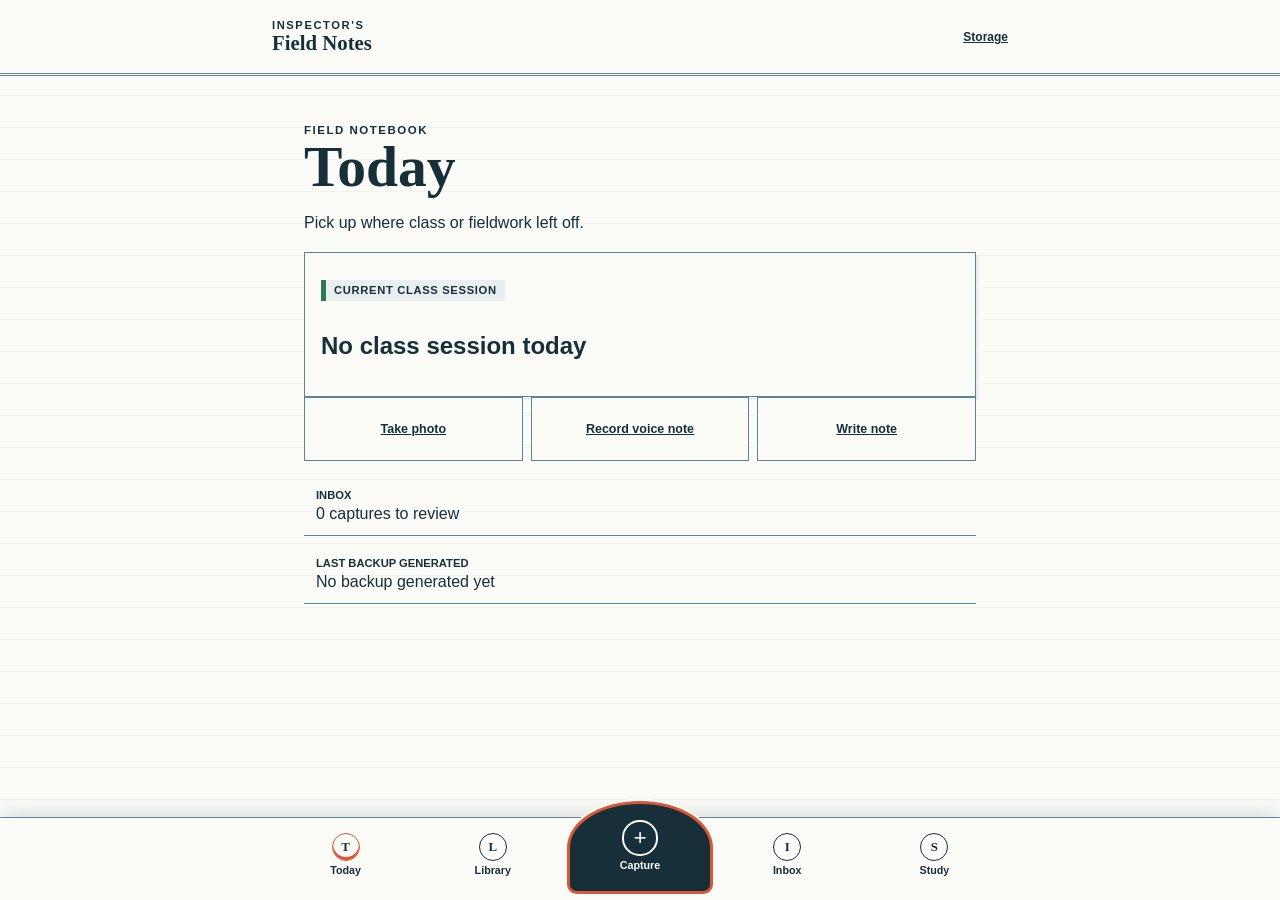
<file: index.html>
<!doctype html>
<html lang="en">
  <head>
    <meta charset="UTF-8" />
    <meta name="viewport" content="width=device-width, initial-scale=1.0, viewport-fit=cover" />
    <meta name="theme-color" content="#172f38" />
    <meta name="description" content="A field notebook for home inspection study." />
    <link rel="manifest" href="/manifest.webmanifest" />
    <link rel="apple-touch-icon" href="/icons/icon-192.png" />
    <title>Inspector's Field Notes</title>
    <script type="module" crossorigin src="/assets/index-B_iYbU_N.js"></script>
    <link rel="modulepreload" crossorigin href="/assets/rolldown-runtime-BHe-jwch.js">
    <link rel="stylesheet" crossorigin href="/assets/index-CdMSa5j0.css">
  <script id="vite-plugin-pwa:register-sw" src="/registerSW.js"></script></head>
  <body>
    <div id="root"></div>
  </body>
</html>
</file>
<file: assets/index-CdMSa5j0.css>
:root{--inspection-slate:#172f38;--report-paper:#fbfcf8;--flag-orange:#d95737;--caution-gold:#e2ad3b;--blueprint-blue:#5a8794;--galvanized:#e9eef0;--font-body:"Arial Narrow", Arial, sans-serif;--font-display:Rockwell, "Roboto Slab", Georgia, serif;--tap-min:44px;--primary-nav-clearance:calc(5rem + max(.5rem, env(safe-area-inset-bottom)));--content-max:46rem}*{box-sizing:border-box}html{min-width:320px;color:var(--inspection-slate);background:var(--report-paper);font-family:var(--font-body);-webkit-text-size-adjust:100%;-moz-text-size-adjust:100%;text-size-adjust:100%}.capture-page{width:min(100%,42rem);margin-inline:auto}.capture-page__intro{color:var(--blueprint-blue)}.capture-modes{grid-template-columns:repeat(2,minmax(0,1fr));gap:.75rem;margin-top:1.5rem;display:grid}.capture-mode{border:2px solid var(--blueprint-blue);background:var(--report-paper);min-width:0;min-height:5.5rem;color:var(--inspection-slate);font:inherit;text-align:center;cursor:pointer;border-radius:.4rem;place-items:center;padding:.75rem;font-weight:700;display:grid}.recording-panel{color:#611616;background:#fff1f1;border:3px solid #9f2424;border-radius:.4rem;padding:1rem}.recording-panel button,.note-sheet button{min-height:44px}.capture-alert{overflow-wrap:anywhere;background:#fff1f1;border-left:4px solid #9f2424;margin-block:.75rem;padding:.75rem}.save-stamp{color:#28643d;align-items:center;gap:.5rem;min-height:2.75rem;display:flex}.save-stamp span{font-size:.875rem}.capture-editor{border:1px solid var(--blueprint-blue);background:var(--report-paper);padding:1rem}.capture-editor button{min-height:var(--tap-min)}.note-sheet{z-index:30;right:0;bottom:var(--primary-nav-clearance);width:min(100%,42rem);max-height:calc(100dvh - var(--primary-nav-clearance) - 1rem);overscroll-behavior:contain;border:1px solid var(--blueprint-blue);background:var(--report-paper);border-radius:.4rem .4rem 0 0;margin-inline:auto;padding:1rem;position:fixed;left:0;overflow-y:auto;box-shadow:0 -8px 28px #0000002e}.note-sheet label,.note-sheet textarea{width:100%;display:block}.note-sheet textarea{min-height:10rem;font:inherit;margin-block:.5rem .75rem}.note-sheet__actions{justify-content:flex-end;gap:.5rem;display:flex}.visually-hidden{clip:rect(0, 0, 0, 0);white-space:nowrap;border:0;width:1px;height:1px;margin:-1px;padding:0;position:absolute;overflow:hidden}.workflow-page{width:min(100%,42rem);margin-inline:auto}.workflow-page>header h1{font:800 clamp(2.4rem, 11vw, 3.6rem)/.95 var(--font-display);margin:.25rem 0 .65rem}.workflow-page>header>p:last-child{line-height:1.55}.finding-rail{border-left:.35rem solid var(--blueprint-blue);color:var(--inspection-slate);background:var(--galvanized);letter-spacing:.06em;text-transform:uppercase;padding:.28rem .5rem;font-size:.7rem;font-weight:800;display:inline-block}.finding-rail--attention{border-color:var(--caution-gold)}.finding-rail--ready{border-color:#2d7950}.status-filters{gap:.45rem;margin:1.25rem -1rem;padding:.25rem 1rem .65rem;display:flex;overflow-x:auto}.status-filters button{min-width:var(--tap-min);min-height:var(--tap-min);border:1px solid var(--blueprint-blue);background:var(--report-paper);font:700 .75rem var(--font-body);border-radius:999px;flex:none;padding:.5rem .75rem}.status-filters button[aria-pressed=true]{color:var(--report-paper);background:var(--inspection-slate)}.review-group{margin-top:1.5rem}.review-group>h2,.study-page section>h2{font:700 1.35rem var(--font-display)}.review-card,.session-card,.study-list article,.practice-prompt{border:1px solid var(--blueprint-blue);box-shadow:.18rem .18rem 0 var(--galvanized);background:#fbfcf8f5;margin-top:.75rem;padding:1rem}.review-card h3{font:700 1.25rem var(--font-display);margin:.65rem 0}.media-thumbnail{aspect-ratio:4/3;border:1px dashed var(--blueprint-blue);background:var(--galvanized);text-transform:uppercase;place-items:center;width:5.5rem;font-size:.7rem;display:grid}.review-editor__fields{gap:.75rem;margin-top:1rem;display:grid}.review-editor label{text-transform:uppercase;gap:.3rem;font-size:.75rem;font-weight:800;display:grid}.review-editor input,.review-editor select,.review-editor textarea{width:100%;min-height:var(--tap-min);border:1px solid var(--inspection-slate);background:var(--report-paper);font:400 1rem var(--font-body);text-transform:none;padding:.65rem}.review-editor textarea{resize:vertical;min-height:6rem}.review-editor__provenance{color:var(--blueprint-blue);font-size:.75rem}.review-actions{flex-wrap:wrap;gap:.5rem;margin-top:.75rem;display:flex}.review-actions button,.confirm-sheet button,.undo-bar button,.study-list button{min-height:var(--tap-min);font:700 .8rem var(--font-body);padding:.55rem .7rem}.danger-button{color:#761f1f;background:#fff1f1;border-color:#9f2424}.confirm-sheet{z-index:20;background:var(--report-paper);border:2px solid #9f2424;width:min(100%,42rem);margin:auto;padding:1rem;position:fixed;inset:auto 0 0;box-shadow:0 -8px 28px #0003}.confirm-sheet button{margin-right:.5rem}.undo-bar{z-index:19;max-width:40rem;color:var(--report-paper);background:var(--inspection-slate);margin:auto;padding:.75rem;position:fixed;bottom:6rem;left:1rem;right:1rem}.resume-card{border-left:.4rem solid var(--flag-orange);background:var(--inspection-slate);color:var(--report-paper);margin:1rem 0;padding:1rem;text-decoration:none;display:block}.resume-card span,.resume-card strong{display:block}.resume-card span{text-transform:uppercase;font-size:.72rem}.resume-card strong{font:700 1.25rem var(--font-display);margin-top:.3rem}.today-actions{grid-template-columns:repeat(3,1fr);gap:.5rem;display:grid}.today-actions a{border:1px solid var(--blueprint-blue);background:var(--report-paper);text-align:center;place-items:center;min-height:4rem;padding:.5rem;font-size:.78rem;font-weight:800;display:grid}.today-facts{gap:.6rem;margin-top:1rem;display:grid}.today-facts div{border-bottom:1px solid var(--blueprint-blue);padding:.75rem}.today-facts dt{text-transform:uppercase;font-size:.7rem;font-weight:800}.today-facts dd{margin:.25rem 0 0}.study-list article{justify-content:space-between;align-items:center;gap:.75rem;display:flex}.study-list p{margin:.25rem 0}.study-list progress{max-width:100%;accent-color:var(--flag-orange)}.study-page section ul{padding:0;list-style:none}.study-page section li{border-bottom:1px solid var(--blueprint-blue);justify-content:space-between;gap:1rem;padding:.75rem 0;display:flex}.study-page section li span{color:var(--blueprint-blue);font-size:.72rem}.storage-page{width:min(100%,42rem);margin-inline:auto}.storage-page>header h1{font:800 clamp(2.4rem, 11vw, 3.6rem)/.95 var(--font-display);margin:.25rem 0 .65rem}.storage-facts{gap:.5rem;margin:1.25rem 0;display:grid}.storage-facts div,.storage-actions section{border:1px solid var(--blueprint-blue);background:#fbfcf8f5;padding:1rem}.storage-facts dt{text-transform:uppercase;font-size:.72rem;font-weight:800}.storage-facts dd{margin:.3rem 0 0}.storage-actions{gap:.8rem;display:grid}.storage-actions h2{font:700 1.35rem var(--font-display);margin-top:0}.storage-actions button,.storage-actions input,.storage-actions label{min-height:var(--tap-min)}.storage-actions label{align-items:center;font-weight:800;display:flex}.storage-actions input{width:100%}.storage-status{border-left:.35rem solid var(--flag-orange);background:var(--galvanized);padding:.8rem}@media (width<=359px){.capture-modes{grid-template-columns:1fr}}body{min-width:320px;min-height:100vh;margin:0}a{color:inherit}button,a{touch-action:manipulation}:focus-visible{outline:3px solid var(--caution-gold);outline-offset:3px;box-shadow:0 0 0 6px var(--inspection-slate)}.skip-link{z-index:20;top:max(.5rem, env(safe-area-inset-top));min-height:var(--tap-min);color:var(--report-paper);background:var(--inspection-slate);border-radius:.25rem;padding:.7rem 1rem;position:fixed;left:.75rem;transform:translateY(-180%)}.skip-link:focus{transform:translateY(0)}.app-shell{min-height:100dvh;padding-bottom:calc(5.4rem + env(safe-area-inset-bottom));background-image:linear-gradient(#0000 31px,#5a87941f 32px);background-size:100% 32px}.app-header{min-height:4.75rem;padding:max(.75rem, env(safe-area-inset-top)) 1rem .75rem;border-bottom:3px double var(--blueprint-blue);background:#fbfcf8f5;justify-content:space-between;align-items:center;display:flex}.app-header p{margin:0}.app-header__kicker{color:var(--inspection-slate);letter-spacing:.14em;text-transform:uppercase;font-size:.7rem;font-weight:700}.app-header__title{font-family:var(--font-display);font-size:1.3rem;font-weight:800}.app-header__storage{min-width:var(--tap-min);min-height:var(--tap-min);place-items:center;font-size:.75rem;font-weight:700;display:grid}.app-main{width:min(100%, var(--content-max));margin:0 auto;padding:1.75rem 1rem}.notebook-page{border:1px solid var(--blueprint-blue);border-left:.4rem solid var(--flag-orange);box-shadow:.25rem .25rem 0 var(--galvanized);background:#fbfcf8ed;padding:1.25rem}.notebook-page__eyebrow{color:var(--inspection-slate);letter-spacing:.13em;text-transform:uppercase;margin:0;font-size:.72rem;font-weight:700}.notebook-page h1{font-family:var(--font-display);margin:.25rem 0 .75rem;font-size:clamp(2rem,12vw,3.5rem);line-height:.95}.notebook-page p:last-child{margin-bottom:0;line-height:1.6}.library-page__header h1,.topic-page h1{font:800 clamp(2rem, 10vw, 3.5rem)/.98 var(--font-display);margin:.3rem 0 .75rem}.library-page__header>p:last-child,.topic-page header>p:last-child{max-width:38rem;line-height:1.65}.library-search{gap:.4rem;margin-top:1.75rem;display:grid}.library-search label{letter-spacing:.06em;text-transform:uppercase;font-size:.8rem;font-weight:800}.library-search input{border:2px solid var(--inspection-slate);width:100%;min-height:3.25rem;color:var(--inspection-slate);background:var(--report-paper);font:inherit;border-radius:.25rem;padding:.75rem .9rem}.library-filters{scrollbar-width:thin;gap:.5rem;margin:.8rem -1rem 0;padding:.2rem 1rem .6rem;display:flex;overflow-x:auto}.library-filters button{min-width:var(--tap-min);min-height:var(--tap-min);border:1px solid var(--blueprint-blue);color:var(--inspection-slate);background:var(--report-paper);font:700 .78rem var(--font-body);border-radius:999px;flex:none;padding:.55rem .8rem}.library-filters button[aria-pressed=true]{border-color:var(--inspection-slate);color:var(--report-paper);background:var(--inspection-slate);box-shadow:inset 0 -3px 0 var(--flag-orange)}.library-count{text-transform:uppercase;margin:.8rem 0;font-size:.78rem;font-weight:800}.library-results{gap:.8rem;margin:0;padding:0;list-style:none;display:grid}.library-results a{border:1px solid var(--blueprint-blue);border-left:.35rem solid var(--flag-orange);box-shadow:.18rem .18rem 0 var(--galvanized);background:#fbfcf8f0;padding:1rem;text-decoration:none;display:block}.library-results span{color:var(--blueprint-blue);letter-spacing:.05em;text-transform:uppercase;font-size:.7rem;font-weight:800;display:block}.library-results strong{font:700 1.25rem var(--font-display);margin-top:.25rem;display:block}.library-results p{margin:.45rem 0 0;line-height:1.45}.library-empty{border-left:.35rem solid var(--caution-gold);background:var(--galvanized);padding:1rem}.topic-page{max-width:42rem;margin:0 auto}.topic-page__back{min-height:var(--tap-min);align-items:center;margin-bottom:1rem;font-weight:800;display:inline-flex}.topic-nav{z-index:2;border-block:1px solid var(--blueprint-blue);background:#fbfcf8fa;gap:.35rem;margin:1.5rem -.5rem;padding:.5rem;display:flex;position:sticky;top:0;overflow-x:auto}.topic-nav a{min-height:var(--tap-min);flex:none;align-items:center;padding:.4rem .65rem;font-size:.78rem;font-weight:800;display:inline-flex}.topic-page section,.topic-page aside{border:1px solid var(--blueprint-blue);background:#fbfcf8f0;margin-top:1.25rem;padding:1rem}.topic-page h2{font:700 1.2rem var(--font-display);margin-top:0}.topic-page li,.topic-page section p,.topic-page aside p,.topic-page blockquote{line-height:1.6}.topic-page blockquote{border-left:.3rem solid var(--flag-orange);margin:0;padding-left:1rem}@media (width<=20rem){.topic-nav{position:static}}.primary-nav{z-index:10;padding:0 .4rem max(.5rem, env(safe-area-inset-bottom));border-top:1px solid var(--blueprint-blue);background:var(--report-paper);position:fixed;bottom:0;left:0;right:0;box-shadow:0 -.25rem 1.25rem #172f3824}.primary-nav__rail{max-width:var(--content-max);grid-template-columns:repeat(5,minmax(0,1fr));margin:0 auto;display:grid}.primary-nav__link{min-width:var(--tap-min);min-height:4.65rem;color:var(--inspection-slate);flex-direction:column;justify-content:center;align-items:center;gap:.2rem;padding:.35rem .1rem;font-size:.67rem;font-weight:700;text-decoration:none;display:flex}.primary-nav__mark{width:1.75rem;height:1.75rem;font-family:var(--font-display);border:1px solid;border-radius:50%;place-items:center;font-size:.8rem;display:grid}.primary-nav__link--active:not(.primary-nav__capture){color:var(--inspection-slate)}.primary-nav__link--active:not(.primary-nav__capture) .primary-nav__mark{border-color:var(--flag-orange);box-shadow:inset 0 -3px 0 var(--flag-orange)}.primary-nav__capture{color:var(--report-paper);margin-top:-1.15rem;position:relative}.primary-nav__capture:before{z-index:-1;border:.2rem solid var(--flag-orange);background:var(--inspection-slate);box-shadow:0 0 0 2px var(--report-paper);content:"";border-radius:50% 50% .6rem .6rem;position:absolute;inset:.1rem .05rem -.1rem}.primary-nav__capture .primary-nav__mark{border-width:2px;width:2.2rem;height:2.2rem;font-size:1.45rem;line-height:1}@media (width>=40rem){.app-header{padding-inline:max(1.5rem, calc((100% - var(--content-max)) / 2))}.app-main{padding-top:3rem}}@media (prefers-reduced-motion:reduce){*,:before,:after{scroll-behavior:auto!important;animation-duration:.01ms!important}}
</file>
